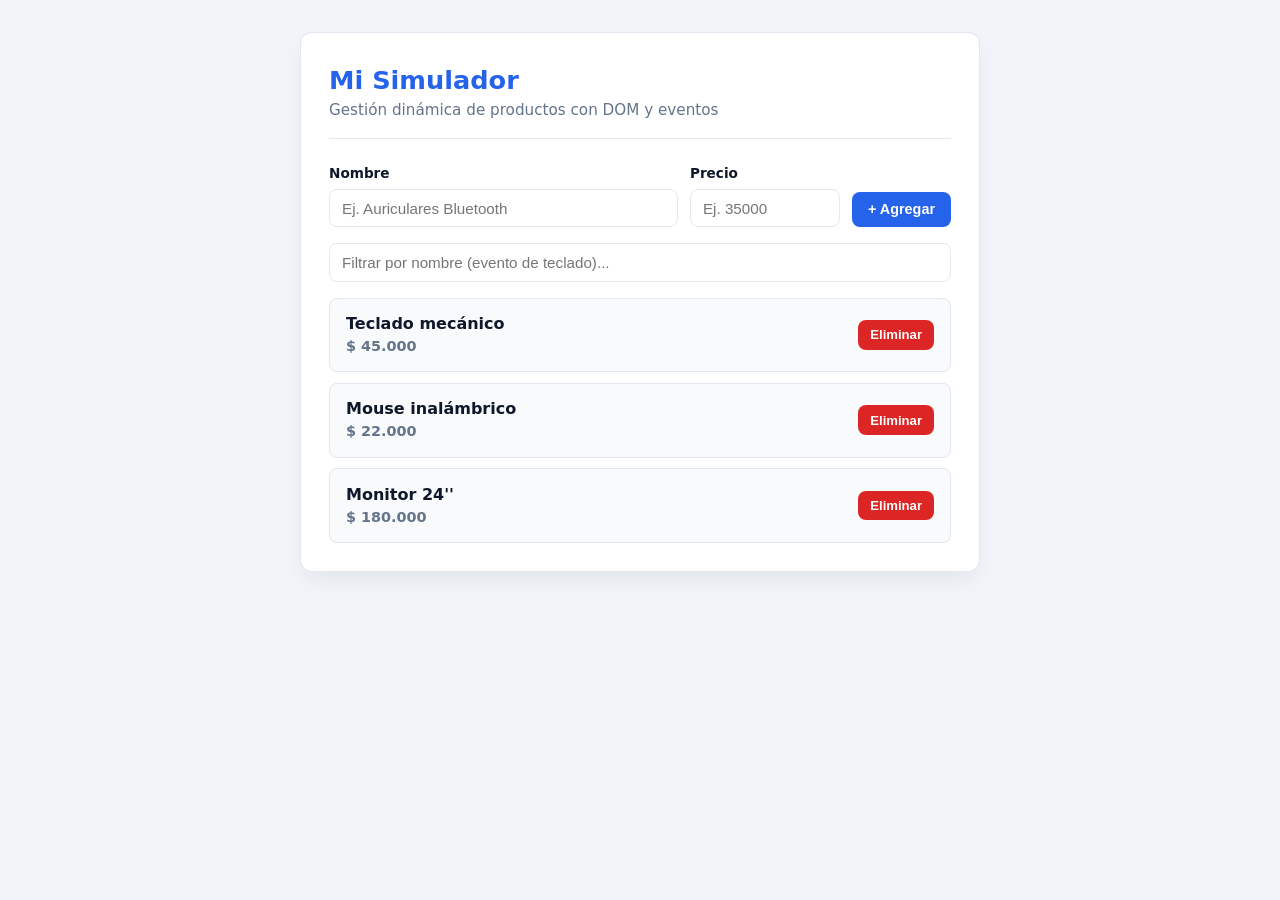
<file: CURSO/index.html>
<!DOCTYPE html>
<html lang="es">
<head>
  <meta charset="UTF-8" />
  <meta name="viewport" content="width=device-width, initial-scale=1.0" />
  <title>Mi Simulador — DOM</title>
  <link rel="stylesheet" href="estilo/estilo.css" />
</head>
<body>
  <main class="simulador">
    <header class="simulador__header">
      <h1>Mi Simulador</h1>
      <p>Gestión dinámica de productos con DOM y eventos</p>
    </header>

    <form id="form-producto" class="form-producto">
      <div class="campo">
        <label for="input-nombre">Nombre</label>
        <input
          type="text"
          id="input-nombre"
          placeholder="Ej. Auriculares Bluetooth"
          required
        />
      </div>

      <div class="campo">
        <label for="input-precio">Precio</label>
        <input
          type="number"
          id="input-precio"
          placeholder="Ej. 35000"
          min="1"
          step="any"
          required
        />
      </div>

      <button type="submit" id="btn-agregar" class="btn btn--primary">
        + Agregar
      </button>
    </form>

    <section class="busqueda">
      <label for="input-buscar" class="sr-only">Buscar producto</label>
      <input
        type="search"
        id="input-buscar"
        placeholder="Filtrar por nombre (evento de teclado)..."
      />
    </section>

    <div id="feedback" class="feedback" role="status" aria-live="polite"></div>

    <section class="lista-section">
      <ul id="contenedor-items" class="lista-productos"></ul>
    </section>
  </main>

  <script src="./js/main.js"></script>
</body>
</html>
</file>
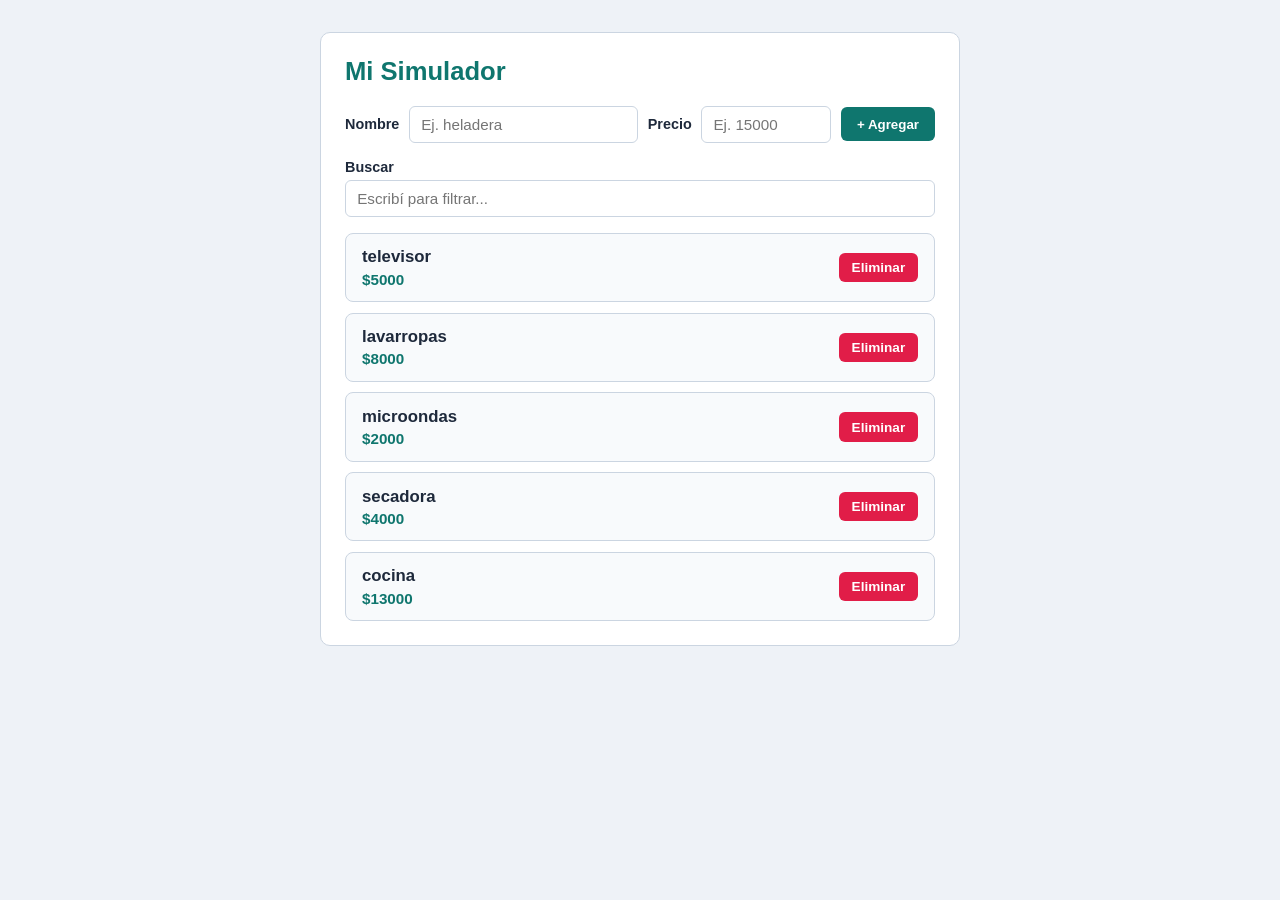
<file: CURSO/semana7.html>
<!DOCTYPE html>
<html lang="es">
<head>
  <meta charset="UTF-8" />
  <meta name="viewport" content="width=device-width, initial-scale=1.0" />
  <title>Mi Simulador — Electrodomésticos</title>
  <link rel="stylesheet" href="./estilo/semana7.css" />
</head>
<body>
  <main class="simulador">
    <h1>Mi Simulador</h1>

    <div class="formulario">
      <label for="input-nombre">Nombre</label>
      <input type="text" id="input-nombre" placeholder="Ej. heladera" />

      <label for="input-precio">Precio</label>
      <input type="number" id="input-precio" placeholder="Ej. 15000" />

      <button type="button" id="btn-agregar" class="btn-agregar">+ Agregar</button>
    </div>

    <div class="filtro">
      <label for="input-buscar">Buscar</label>
      <input type="text" id="input-buscar" placeholder="Escribí para filtrar..." />
    </div>

    <p id="feedback" class="feedback"></p>

    <div id="contenedor-items" class="contenedor-items"></div>
  </main>

  <script src="./js/semana7.js"></script>
</body>
</html>
</file>
<file: CURSO/estilo/estilo.css>
:root {
  --bg-page: #f1f5f9;
  --bg-card: #ffffff;
  --bg-item: #f8fafc;
  --text-main: #0f172a;
  --text-muted: #64748b;
  --primary: #2563eb;
  --primary-hover: #1d4ed8;
  --danger: #dc2626;
  --danger-hover: #b91c1c;
  --success-bg: #dcfce7;
  --success-text: #166534;
  --error-bg: #fee2e2;
  --error-text: #991b1b;
  --info-bg: #e0f2fe;
  --info-text: #075985;
  --border: #e2e8f0;
  --highlight: #fef08a;
}

* {
  box-sizing: border-box;
  margin: 0;
  padding: 0;
}

body {
  font-family: system-ui, -apple-system, BlinkMacSystemFont, "Segoe UI", Roboto, sans-serif;
  background-color: var(--bg-page);
  color: var(--text-main);
  padding: 2rem 1rem;
  line-height: 1.5;
}

.simulador {
  max-width: 680px;
  margin: 0 auto;
  background-color: var(--bg-card);
  border: 1px solid var(--border);
  border-radius: 12px;
  padding: 1.75rem;
  box-shadow: 0 10px 25px -5px rgba(15, 23, 42, 0.08);
}

.simulador__header {
  margin-bottom: 1.5rem;
  border-bottom: 1px solid var(--border);
  padding-bottom: 1rem;
}

.simulador__header h1 {
  font-size: 1.6rem;
  color: var(--primary);
}

.simulador__header p {
  color: var(--text-muted);
  font-size: 0.95rem;
}

.form-producto {
  display: grid;
  grid-template-columns: 1fr 150px auto;
  gap: 0.75rem;
  align-items: end;
  margin-bottom: 1rem;
}

.campo {
  display: flex;
  flex-direction: column;
  gap: 0.35rem;
}

.campo label {
  font-size: 0.85rem;
  font-weight: 600;
  color: var(--text-main);
}

input {
  width: 100%;
  padding: 0.6rem 0.75rem;
  border: 1px solid var(--border);
  border-radius: 8px;
  font-size: 0.95rem;
  color: var(--text-main);
  background-color: #fff;
  transition: border-color 0.2s, box-shadow 0.2s;
}

input:focus {
  outline: none;
  border-color: var(--primary);
  box-shadow: 0 0 0 3px rgba(37, 99, 235, 0.15);
}

.btn {
  padding: 0.62rem 1rem;
  border: none;
  border-radius: 8px;
  font-size: 0.9rem;
  font-weight: 600;
  cursor: pointer;
  transition: background-color 0.2s, transform 0.1s;
}

.btn:active {
  transform: scale(0.98);
}

.btn--primary {
  background-color: var(--primary);
  color: #fff;
}

.btn--primary:hover {
  background-color: var(--primary-hover);
}

.btn--danger {
  background-color: var(--danger);
  color: #fff;
  padding: 0.45rem 0.75rem;
  font-size: 0.82rem;
}

.btn--danger:hover {
  background-color: var(--danger-hover);
}

.busqueda {
  margin-bottom: 1rem;
}

.sr-only {
  position: absolute;
  width: 1px;
  height: 1px;
  overflow: hidden;
  clip: rect(0, 0, 0, 0);
  white-space: nowrap;
}

.feedback {
  min-height: 2.5rem;
  padding: 0.6rem 0.9rem;
  border-radius: 8px;
  font-size: 0.9rem;
  font-weight: 500;
  margin-bottom: 1.25rem;
  display: none;
  align-items: center;
}

.feedback--visible {
  display: flex;
}

.feedback--exito {
  background-color: var(--success-bg);
  color: var(--success-text);
}

.feedback--error {
  background-color: var(--error-bg);
  color: var(--error-text);
}

.feedback--info {
  background-color: var(--info-bg);
  color: var(--info-text);
}

.lista-productos {
  list-style: none;
  display: flex;
  flex-direction: column;
  gap: 0.65rem;
}

.item-producto {
  display: flex;
  justify-content: space-between;
  align-items: center;
  gap: 1rem;
  padding: 0.85rem 1rem;
  background-color: var(--bg-item);
  border: 1px solid var(--border);
  border-radius: 8px;
  transition: background-color 0.4s ease;
}

.item-producto--nuevo {
  background-color: var(--highlight);
}

.item-producto__info h3 {
  font-size: 1rem;
  font-weight: 600;
}

.item-producto__info p {
  font-size: 0.9rem;
  color: var(--text-muted);
  font-weight: 600;
}

.item-vacio {
  text-align: center;
  color: var(--text-muted);
  padding: 1.5rem;
  border: 1px dashed var(--border);
  border-radius: 8px;
}

@media (max-width: 560px) {
  .form-producto {
    grid-template-columns: 1fr;
  }
}
</file>
<file: CURSO/estilo/semana7.css>
:root {
  --fondo: #eef2f7;
  --tarjeta: #ffffff;
  --item-bg: #f8fafc;
  --texto: #1e293b;
  --borde: #cbd5e1;
  --principal: #0f766e;
  --principal-hover: #115e59;
  --peligro: #e11d48;
  --peligro-hover: #be123c;
  --resaltado: #fef08a;
  --feedback-bg: #ccfbf1;
  --feedback-texto: #134e4a;
}

* {
  box-sizing: border-box;
  margin: 0;
  padding: 0;
}

body {
  font-family: Arial, Helvetica, sans-serif;
  background-color: var(--fondo);
  color: var(--texto);
  padding: 2rem 1rem;
}

.simulador {
  max-width: 640px;
  margin: 0 auto;
  background-color: var(--tarjeta);
  border: 1px solid var(--borde);
  border-radius: 10px;
  padding: 1.5rem;
}

h1 {
  margin-bottom: 1.25rem;
  color: var(--principal);
  font-size: 1.6rem;
}

.formulario {
  display: flex;
  flex-wrap: wrap;
  gap: 0.6rem;
  align-items: center;
  margin-bottom: 1rem;
}

.filtro {
  display: flex;
  flex-direction: column;
  gap: 0.35rem;
  margin-bottom: 1rem;
}

label {
  font-size: 0.9rem;
  font-weight: bold;
}

input {
  padding: 0.55rem 0.7rem;
  border: 1px solid var(--borde);
  border-radius: 6px;
  font-size: 0.95rem;
}

#input-nombre {
  flex: 1 1 180px;
}

#input-precio {
  width: 130px;
}

button {
  border: none;
  border-radius: 6px;
  cursor: pointer;
  font-weight: bold;
}

.btn-agregar {
  background-color: var(--principal);
  color: #ffffff;
  padding: 0.6rem 1rem;
}

.btn-agregar:hover {
  background-color: var(--principal-hover);
}

.btn-eliminar {
  background-color: var(--peligro);
  color: #ffffff;
  padding: 0.45rem 0.8rem;
  font-size: 0.85rem;
}

.btn-eliminar:hover {
  background-color: var(--peligro-hover);
}

.feedback {
  min-height: 1.2rem;
  margin-bottom: 1rem;
  padding: 0.55rem 0.75rem;
  border-radius: 6px;
  background-color: var(--feedback-bg);
  color: var(--feedback-texto);
  font-size: 0.9rem;
  display: none;
}

.feedback.activo {
  display: block;
}

.contenedor-items {
  display: flex;
  flex-direction: column;
  gap: 0.65rem;
}

.card-producto {
  display: flex;
  justify-content: space-between;
  align-items: center;
  gap: 1rem;
  background-color: var(--item-bg);
  border: 1px solid var(--borde);
  border-radius: 8px;
  padding: 0.85rem 1rem;
  transition: background-color 0.4s ease;
}

.card-producto.nuevo {
  background-color: var(--resaltado);
}

.card-producto h3 {
  font-size: 1.05rem;
  margin-bottom: 0.2rem;
}

.card-producto p {
  font-size: 0.95rem;
  font-weight: bold;
  color: var(--principal);
}
</file>
